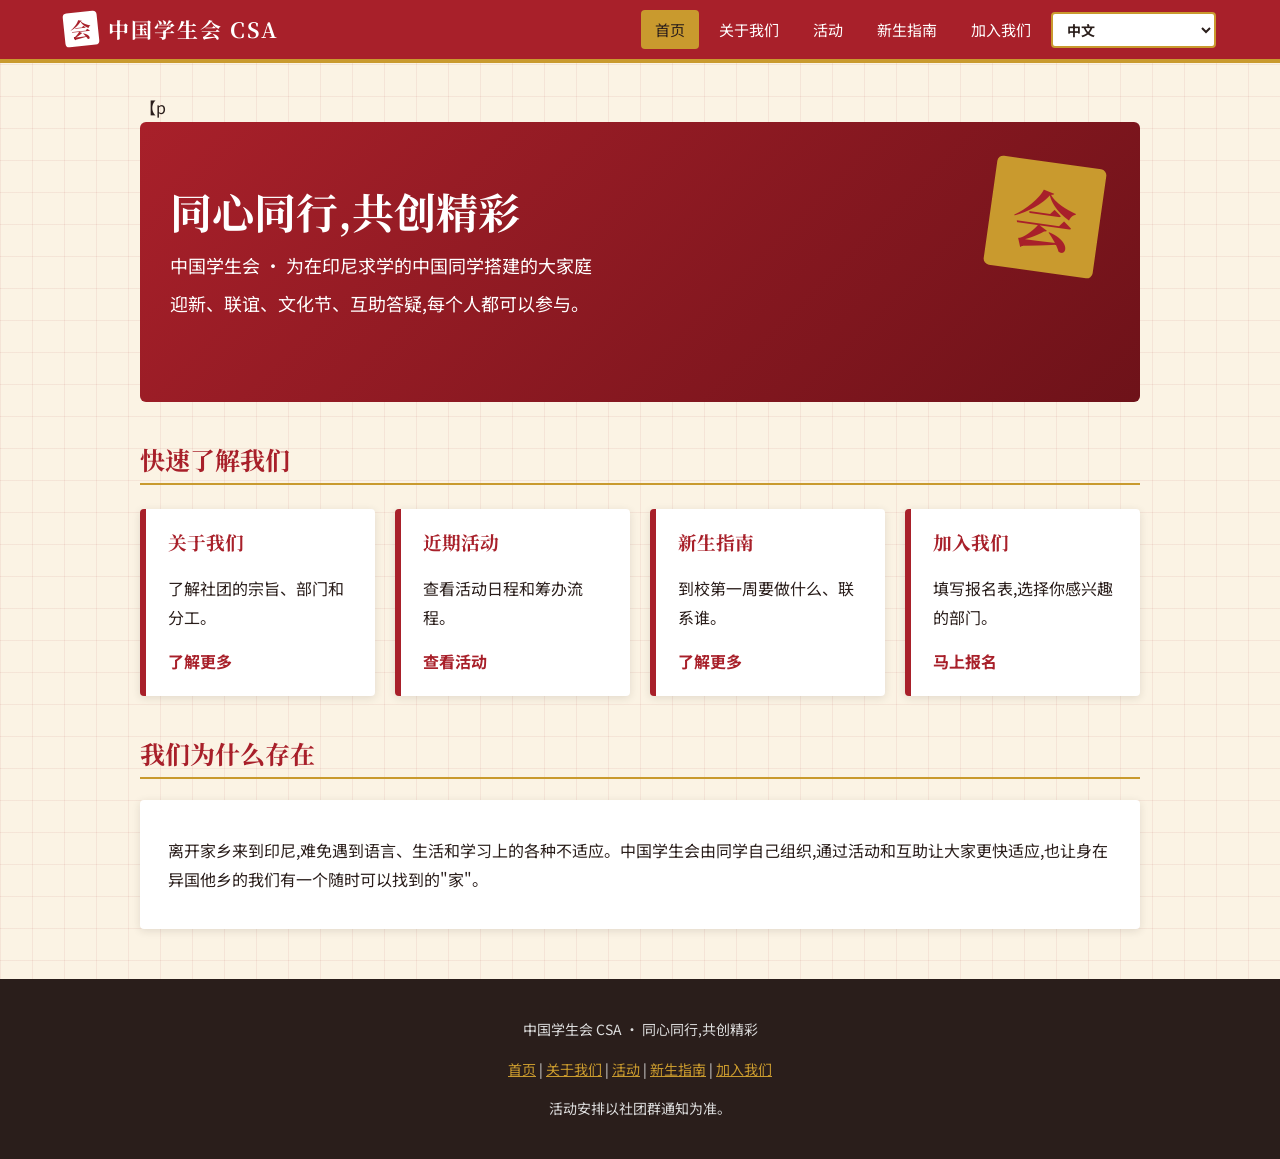
<file: index.html>
<!DOCTYPE html>
<html lang="zh-CN">
<head>
<meta charset="UTF-8">
<meta name="viewport" content="width=device-width, initial-scale=1">
<title>首页 | 中国学生会 CSA</title>
<link rel="preconnect" href="https://fonts.googleapis.com">
<link href="https://fonts.googleapis.com/css2?family=Noto+Serif+SC:wght@600;700&family=Noto+Sans+SC:wght@400;700&display=swap" rel="stylesheet">
<link rel="stylesheet" href="style.css">
</head>
<body>
<nav>
<a class="logo" href="index.html"><span class="seal">会</span>中国学生会 CSA</a>
<ul>
<li><a class="link active" href="index.html" data-i18n="n_home">首页</a></li>
<li><a class="link " href="about.html" data-i18n="n_about">关于我们</a></li>
<li><a class="link " href="activities.html" data-i18n="n_act">活动</a></li>
<li><a class="link " href="guide.html" data-i18n="n_guide">新生指南</a></li>
<li><a class="link " href="join.html" data-i18n="n_join">加入我们</a></li>
<li><select id="langSel" aria-label="Language"><option value="zh">中文</option><option value="en">English</option><option value="id">Bahasa Indonesia</option></select></li>
</ul>
</nav>
<main>【p
<div class="hero" style="background-color:#A8202A;background-image:linear-gradient(135deg,#A8202A,#6e1219);background-size:cover;background-repeat:no-repeat;background-position:center;position:relative;overflow:hidden;display:block;z-index:1;top:0;width:100%;max-width:1000px;min-height:280px;padding:60px 30px;margin:0 auto">
<span class="big-seal">会</span>
<h1 data-i18n="h_title" style="font-family:'Noto Serif SC',Georgia,serif;font-size:42px;font-weight:700;color:#FFFFFF;text-align:left">同心同行,共创精彩</h1>
<p data-i18n="h_sub">中国学生会 · 为在印尼求学的中国同学搭建的大家庭</p>
<p data-i18n="h_desc">迎新、联谊、文化节、互助答疑,每个人都可以参与。</p>
</div>
<h2 data-i18n="h_start">快速了解我们</h2>
<div class="grid">
<div class="card"><h3 data-i18n="c1t">关于我们</h3><p data-i18n="c1p">了解社团的宗旨、部门和分工。</p><a href="about.html" data-i18n="a_more">了解更多</a></div>
<div class="card"><h3 data-i18n="c2t">近期活动</h3><p data-i18n="c2p">查看活动日程和筹办流程。</p><a href="activities.html" data-i18n="a_see">查看活动</a></div>
<div class="card"><h3 data-i18n="c3t">新生指南</h3><p data-i18n="c3p">到校第一周要做什么、联系谁。</p><a href="guide.html" data-i18n="a_more">了解更多</a></div>
<div class="card"><h3 data-i18n="c4t">加入我们</h3><p data-i18n="c4p">填写报名表,选择你感兴趣的部门。</p><a href="join.html" data-i18n="a_apply">马上报名</a></div>
</div>
<h2 data-i18n="h_why">我们为什么存在</h2>
<div class="box"><p data-i18n="why_p">离开家乡来到印尼,难免遇到语言、生活和学习上的各种不适应。中国学生会由同学自己组织,通过活动和互助让大家更快适应,也让身在异国他乡的我们有一个随时可以找到的"家"。</p></div>
</main>
<footer>
<p data-i18n="f_tag">中国学生会 CSA · 同心同行,共创精彩</p>
<p><a href="index.html" data-i18n="n_home">首页</a> | <a href="about.html" data-i18n="n_about">关于我们</a> | <a href="activities.html" data-i18n="n_act">活动</a> | <a href="guide.html" data-i18n="n_guide">新生指南</a> | <a href="join.html" data-i18n="n_join">加入我们</a></p>
<p data-i18n="f_note">活动安排以社团群通知为准。</p>
</footer>
<script src="lang.js"></script>
</body>
</html>
</file>
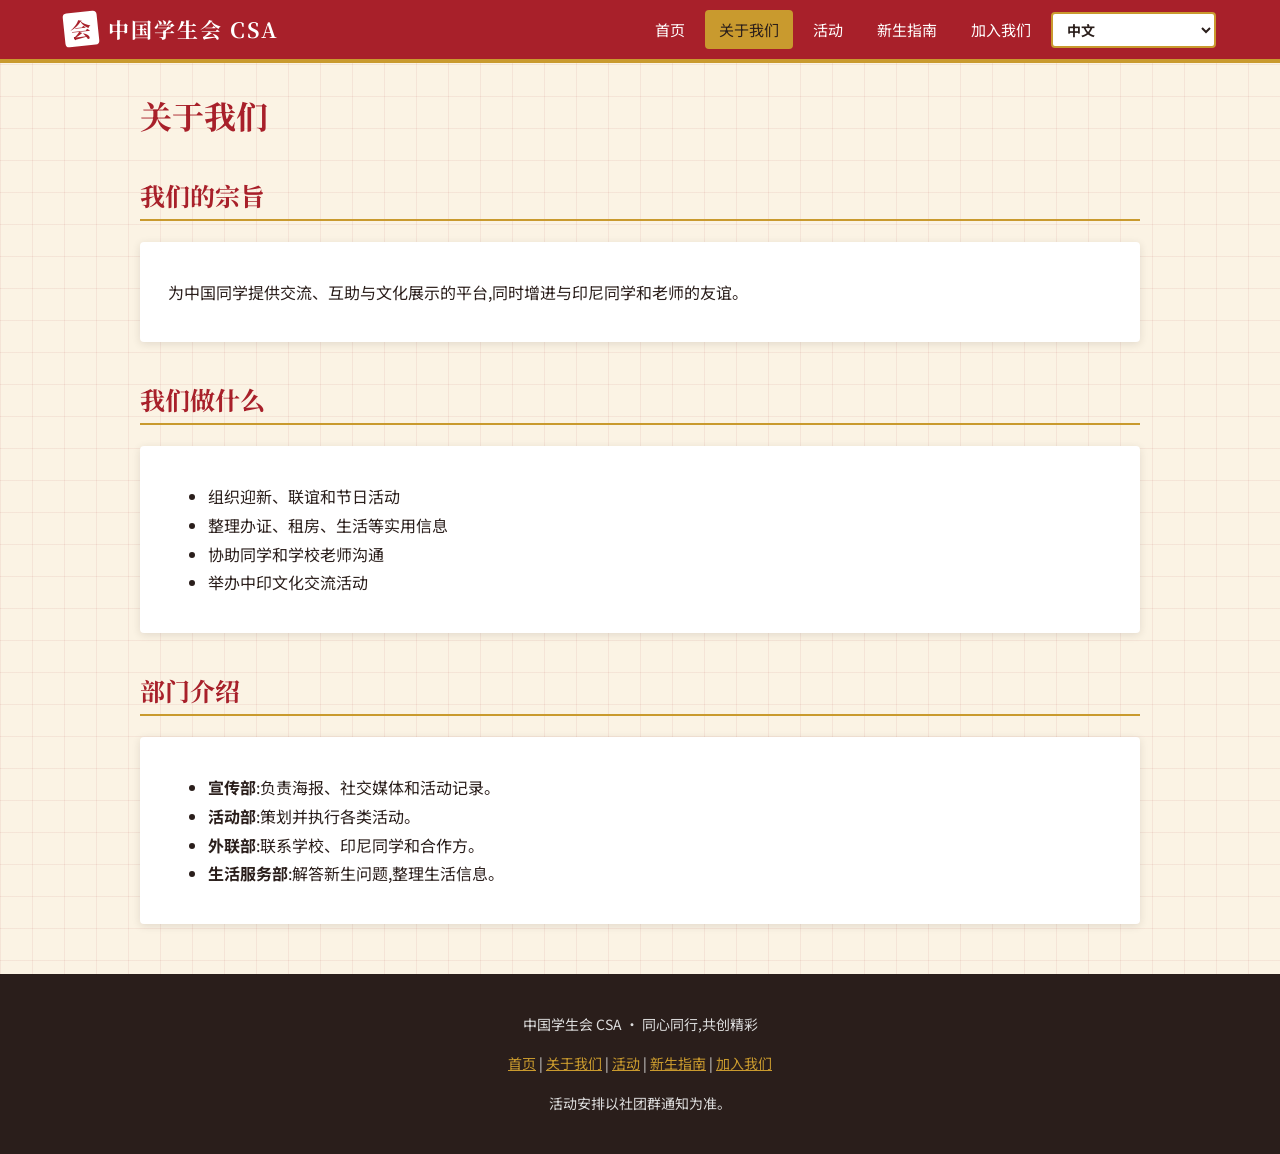
<file: about.html>
<!DOCTYPE html>
<html lang="zh-CN">
<head>
<meta charset="UTF-8">
<meta name="viewport" content="width=device-width, initial-scale=1">
<title>关于我们 | 中国学生会 CSA</title>
<link rel="preconnect" href="https://fonts.googleapis.com">
<link href="https://fonts.googleapis.com/css2?family=Noto+Serif+SC:wght@600;700&family=Noto+Sans+SC:wght@400;700&display=swap" rel="stylesheet">
<link rel="stylesheet" href="style.css">
</head>
<body>
<nav>
<a class="logo" href="index.html"><span class="seal">会</span>中国学生会 CSA</a>
<ul>
<li><a class="link " href="index.html" data-i18n="n_home">首页</a></li>
<li><a class="link active" href="about.html" data-i18n="n_about">关于我们</a></li>
<li><a class="link " href="activities.html" data-i18n="n_act">活动</a></li>
<li><a class="link " href="guide.html" data-i18n="n_guide">新生指南</a></li>
<li><a class="link " href="join.html" data-i18n="n_join">加入我们</a></li>
<li><select id="langSel" aria-label="Language"><option value="zh">中文</option><option value="en">English</option><option value="id">Bahasa Indonesia</option></select></li>
</ul>
</nav>
<main>
<h1 data-i18n="n_about">关于我们</h1>
<h2 data-i18n="a_h1">我们的宗旨</h2>
<div class="box"><p data-i18n="a_p">为中国同学提供交流、互助与文化展示的平台,同时增进与印尼同学和老师的友谊。</p></div>
<h2 data-i18n="a_h2">我们做什么</h2>
<div class="box"><ul>
<li data-i18n="w1">组织迎新、联谊和节日活动</li>
<li data-i18n="w2">整理办证、租房、生活等实用信息</li>
<li data-i18n="w3">协助同学和学校老师沟通</li>
<li data-i18n="w4">举办中印文化交流活动</li>
</ul></div>
<h2 data-i18n="a_h3">部门介绍</h2>
<div class="box"><ul>
<li data-i18n="d1"><b>宣传部</b>:负责海报、社交媒体和活动记录。</li>
<li data-i18n="d2"><b>活动部</b>:策划并执行各类活动。</li>
<li data-i18n="d3"><b>外联部</b>:联系学校、印尼同学和合作方。</li>
<li data-i18n="d4"><b>生活服务部</b>:解答新生问题,整理生活信息。</li>
</ul></div>
</main>
<footer>
<p data-i18n="f_tag">中国学生会 CSA · 同心同行,共创精彩</p>
<p><a href="index.html" data-i18n="n_home">首页</a> | <a href="about.html" data-i18n="n_about">关于我们</a> | <a href="activities.html" data-i18n="n_act">活动</a> | <a href="guide.html" data-i18n="n_guide">新生指南</a> | <a href="join.html" data-i18n="n_join">加入我们</a></p>
<p data-i18n="f_note">活动安排以社团群通知为准。</p>
</footer>
<script src="lang.js"></script>
</body>
</html>
</file>
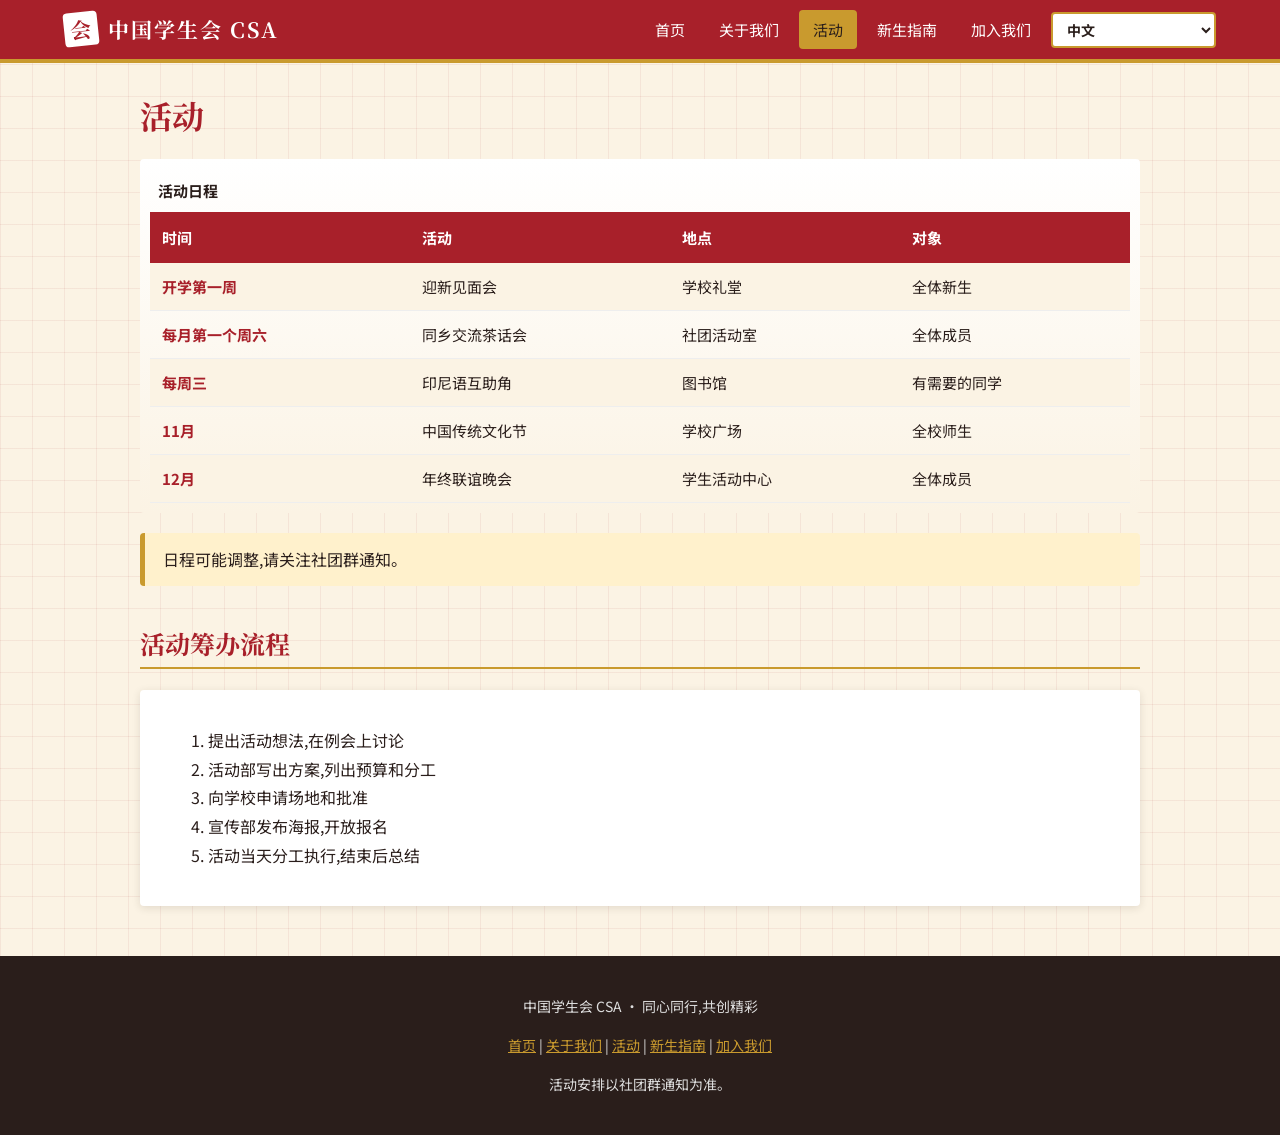
<file: activities.html>
<!DOCTYPE html>
<html lang="zh-CN">
<head>
<meta charset="UTF-8">
<meta name="viewport" content="width=device-width, initial-scale=1">
<title>活动 | 中国学生会 CSA</title>
<link rel="preconnect" href="https://fonts.googleapis.com">
<link href="https://fonts.googleapis.com/css2?family=Noto+Serif+SC:wght@600;700&family=Noto+Sans+SC:wght@400;700&display=swap" rel="stylesheet">
<link rel="stylesheet" href="style.css">
<style>
.tbl-wrap{background-color:#fff;background-image:linear-gradient(#fff,#fbf3e4);background-size:100% 100%;background-repeat:no-repeat;background-position:top;
position:relative;overflow-x:auto;display:block;z-index:1;
width:100%;max-width:1000px;padding:10px;margin:20px auto;border-radius:4px}
table{width:100%;border-collapse:collapse;font-family:"Noto Sans SC",sans-serif;font-size:15px;text-align:left}
th{background-color:#A8202A;color:#fff;font-weight:700;padding:12px}
td{padding:10px 12px;border-bottom:1px solid #eee}
tr:nth-child(even){background-color:#FBF3E4}
td.hl{color:#A8202A;font-weight:700}
</style>
</head>
<body>
<nav>
<a class="logo" href="index.html"><span class="seal">会</span>中国学生会 CSA</a>
<ul>
<li><a class="link " href="index.html" data-i18n="n_home">首页</a></li>
<li><a class="link " href="about.html" data-i18n="n_about">关于我们</a></li>
<li><a class="link active" href="activities.html" data-i18n="n_act">活动</a></li>
<li><a class="link " href="guide.html" data-i18n="n_guide">新生指南</a></li>
<li><a class="link " href="join.html" data-i18n="n_join">加入我们</a></li>
<li><select id="langSel" aria-label="Language"><option value="zh">中文</option><option value="en">English</option><option value="id">Bahasa Indonesia</option></select></li>
</ul>
</nav>
<main>
<h1 data-i18n="n_act">活动</h1>
<div class="tbl-wrap">
<table>
<caption data-i18n="t_cap" style="caption-side:top;text-align:left;font-weight:700;padding:8px">活动日程</caption>
<tr><th data-i18n="th_when">时间</th><th data-i18n="th_what">活动</th><th data-i18n="th_where">地点</th><th data-i18n="th_who">对象</th></tr>
<tr><td class="hl" data-i18n="t1a">开学第一周</td><td data-i18n="t1b">迎新见面会</td><td data-i18n="t1c">学校礼堂</td><td data-i18n="t1d">全体新生</td></tr>
<tr><td class="hl" data-i18n="t2a">每月第一个周六</td><td data-i18n="t2b">同乡交流茶话会</td><td data-i18n="t2c">社团活动室</td><td data-i18n="t2d">全体成员</td></tr>
<tr><td class="hl" data-i18n="t3a">每周三</td><td data-i18n="t3b">印尼语互助角</td><td data-i18n="t3c">图书馆</td><td data-i18n="t3d">有需要的同学</td></tr>
<tr><td class="hl" data-i18n="t4a">11月</td><td data-i18n="t4b">中国传统文化节</td><td data-i18n="t4c">学校广场</td><td data-i18n="t4d">全校师生</td></tr>
<tr><td class="hl" data-i18n="t5a">12月</td><td data-i18n="t5b">年终联谊晚会</td><td data-i18n="t5c">学生活动中心</td><td data-i18n="t5d">全体成员</td></tr>
</table>
</div>
<div class="tip" data-i18n="act_tip">日程可能调整,请关注社团群通知。</div>
<h2 data-i18n="act_h2">活动筹办流程</h2>
<div class="box"><ol>
<li data-i18n="s1">提出活动想法,在例会上讨论</li>
<li data-i18n="s2">活动部写出方案,列出预算和分工</li>
<li data-i18n="s3">向学校申请场地和批准</li>
<li data-i18n="s4">宣传部发布海报,开放报名</li>
<li data-i18n="s5">活动当天分工执行,结束后总结</li>
</ol></div>
</main>
<footer>
<p data-i18n="f_tag">中国学生会 CSA · 同心同行,共创精彩</p>
<p><a href="index.html" data-i18n="n_home">首页</a> | <a href="about.html" data-i18n="n_about">关于我们</a> | <a href="activities.html" data-i18n="n_act">活动</a> | <a href="guide.html" data-i18n="n_guide">新生指南</a> | <a href="join.html" data-i18n="n_join">加入我们</a></p>
<p data-i18n="f_note">活动安排以社团群通知为准。</p>
</footer>
<script src="lang.js"></script>
</body>
</html>
</file>
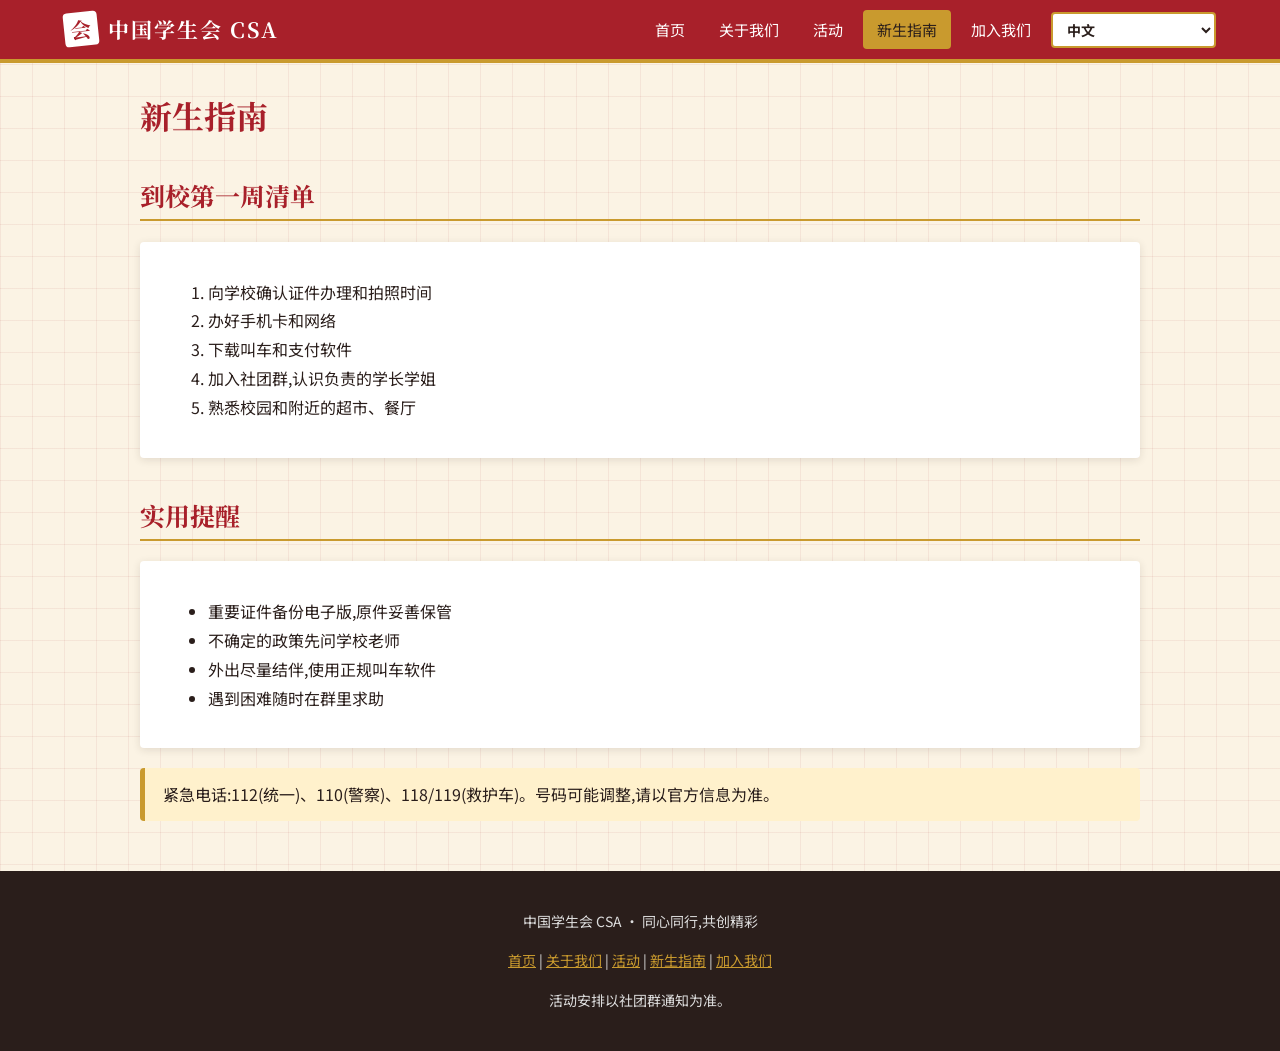
<file: guide.html>
<!DOCTYPE html>
<html lang="zh-CN">
<head>
<meta charset="UTF-8">
<meta name="viewport" content="width=device-width, initial-scale=1">
<title>新生指南 | 中国学生会 CSA</title>
<link rel="preconnect" href="https://fonts.googleapis.com">
<link href="https://fonts.googleapis.com/css2?family=Noto+Serif+SC:wght@600;700&family=Noto+Sans+SC:wght@400;700&display=swap" rel="stylesheet">
<link rel="stylesheet" href="style.css">
</head>
<body>
<nav>
<a class="logo" href="index.html"><span class="seal">会</span>中国学生会 CSA</a>
<ul>
<li><a class="link " href="index.html" data-i18n="n_home">首页</a></li>
<li><a class="link " href="about.html" data-i18n="n_about">关于我们</a></li>
<li><a class="link " href="activities.html" data-i18n="n_act">活动</a></li>
<li><a class="link active" href="guide.html" data-i18n="n_guide">新生指南</a></li>
<li><a class="link " href="join.html" data-i18n="n_join">加入我们</a></li>
<li><select id="langSel" aria-label="Language"><option value="zh">中文</option><option value="en">English</option><option value="id">Bahasa Indonesia</option></select></li>
</ul>
</nav>
<main>
<h1 data-i18n="n_guide">新生指南</h1>
<h2 data-i18n="gd_ol">到校第一周清单</h2>
<div class="box"><ol>
<li data-i18n="f1">向学校确认证件办理和拍照时间</li>
<li data-i18n="f2">办好手机卡和网络</li>
<li data-i18n="f3">下载叫车和支付软件</li>
<li data-i18n="f4">加入社团群,认识负责的学长学姐</li>
<li data-i18n="f5">熟悉校园和附近的超市、餐厅</li>
</ol></div>
<h2 data-i18n="gd_ul">实用提醒</h2>
<div class="box"><ul>
<li data-i18n="r1">重要证件备份电子版,原件妥善保管</li>
<li data-i18n="r2">不确定的政策先问学校老师</li>
<li data-i18n="r3">外出尽量结伴,使用正规叫车软件</li>
<li data-i18n="r4">遇到困难随时在群里求助</li>
</ul></div>
<div class="tip" data-i18n="gd_tip">紧急电话:112(统一)、110(警察)、118/119(救护车)。号码可能调整,请以官方信息为准。</div>
</main>
<footer>
<p data-i18n="f_tag">中国学生会 CSA · 同心同行,共创精彩</p>
<p><a href="index.html" data-i18n="n_home">首页</a> | <a href="about.html" data-i18n="n_about">关于我们</a> | <a href="activities.html" data-i18n="n_act">活动</a> | <a href="guide.html" data-i18n="n_guide">新生指南</a> | <a href="join.html" data-i18n="n_join">加入我们</a></p>
<p data-i18n="f_note">活动安排以社团群通知为准。</p>
</footer>
<script src="lang.js"></script>
</body>
</html>
</file>
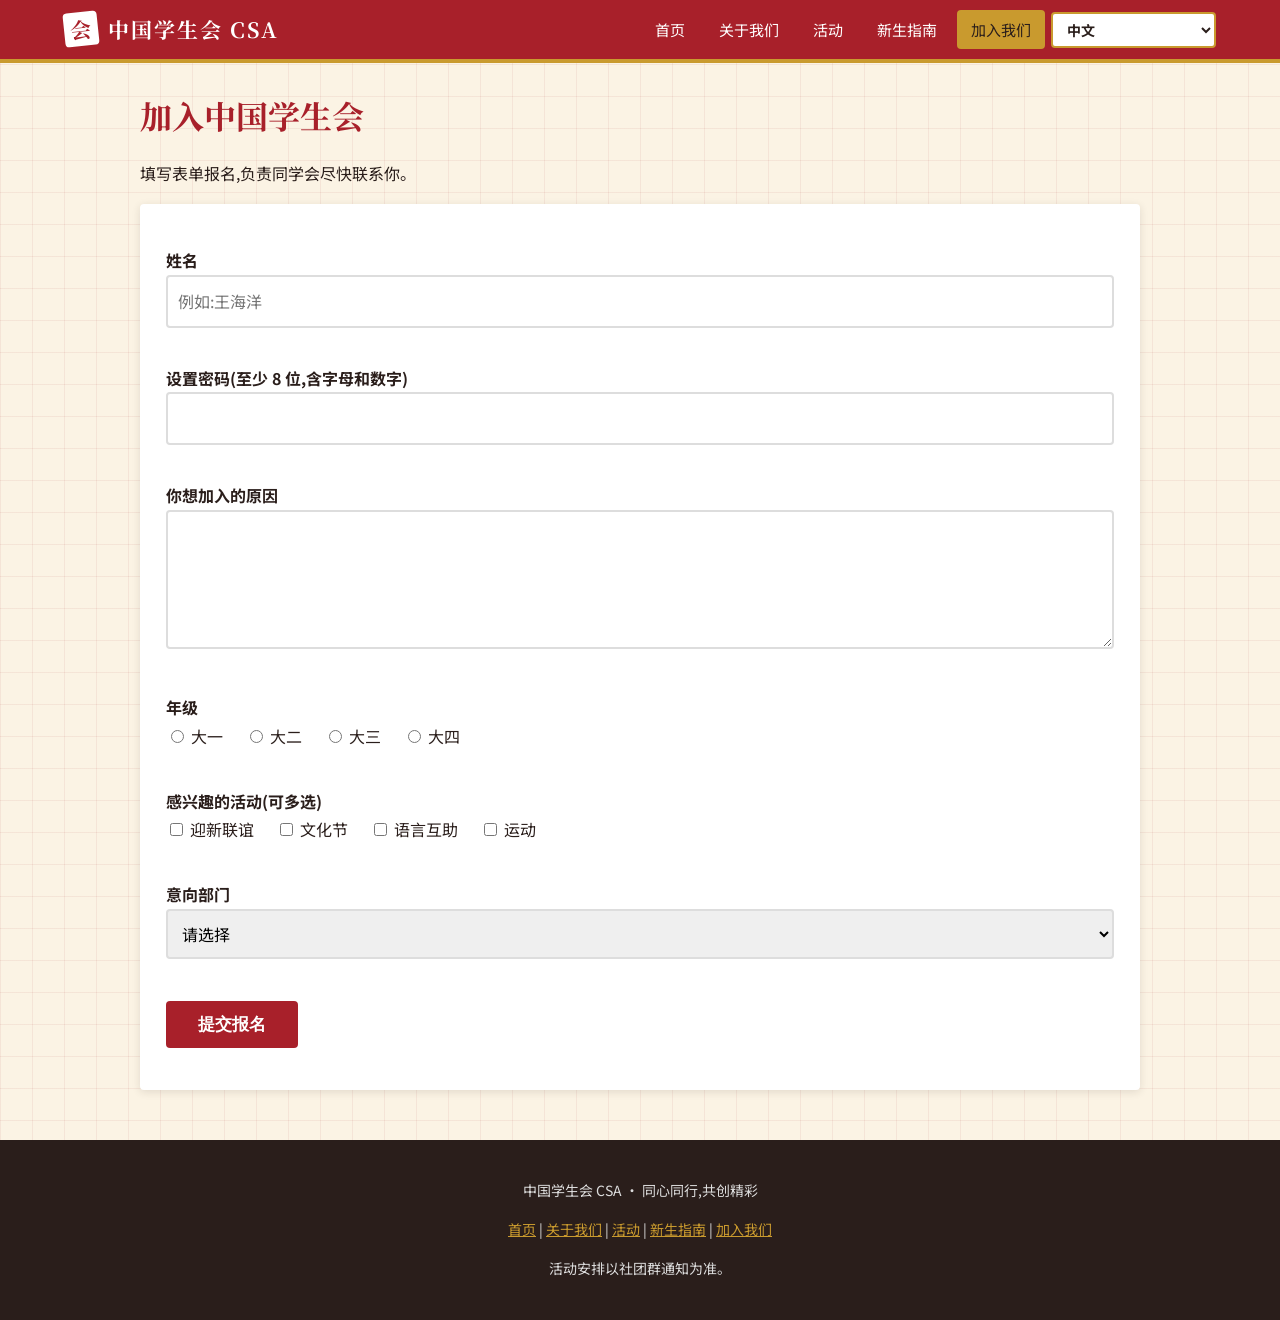
<file: join.html>
<!DOCTYPE html>
<html lang="zh-CN">
<head>
<meta charset="UTF-8">
<meta name="viewport" content="width=device-width, initial-scale=1">
<title>加入我们 | 中国学生会 CSA</title>
<link rel="preconnect" href="https://fonts.googleapis.com">
<link href="https://fonts.googleapis.com/css2?family=Noto+Serif+SC:wght@600;700&family=Noto+Sans+SC:wght@400;700&display=swap" rel="stylesheet">
<link rel="stylesheet" href="style.css">
</head>
<body>
<nav>
<a class="logo" href="index.html"><span class="seal">会</span>中国学生会 CSA</a>
<ul>
<li><a class="link " href="index.html" data-i18n="n_home">首页</a></li>
<li><a class="link " href="about.html" data-i18n="n_about">关于我们</a></li>
<li><a class="link " href="activities.html" data-i18n="n_act">活动</a></li>
<li><a class="link " href="guide.html" data-i18n="n_guide">新生指南</a></li>
<li><a class="link active" href="join.html" data-i18n="n_join">加入我们</a></li>
<li><select id="langSel" aria-label="Language"><option value="zh">中文</option><option value="en">English</option><option value="id">Bahasa Indonesia</option></select></li>
</ul>
</nav>
<main>
<h1 data-i18n="j_h1">加入中国学生会</h1>
<p data-i18n="j_intro">填写表单报名,负责同学会尽快联系你。</p>
<form id="f" action="#" method="post" novalidate>
<label class="t" for="name" data-i18n="lb_name">姓名</label>
<input type="text" id="name" name="name" required minlength="2" placeholder="例如:王海洋" data-i18n-ph="ph_name">
<div class="err" id="e1"></div>
<label class="t" for="pw" data-i18n="lb_pw">设置密码(至少 8 位,含字母和数字)</label>
<input type="password" id="pw" name="pw" required minlength="8" pattern="(?=.*[A-Za-z])(?=.*[0-9]).{8,}">
<div class="err" id="e2"></div>
<label class="t" for="msg" data-i18n="lb_msg">你想加入的原因</label>
<textarea id="msg" name="msg" rows="4" required minlength="10"></textarea>
<div class="err" id="e3"></div>
<label class="t" data-i18n="lb_grade">年级</label>
<span class="opt"><input type="radio" name="grade" value="1" required> <span data-i18n="y1">大一</span></span>
<span class="opt"><input type="radio" name="grade" value="2"> <span data-i18n="y2">大二</span></span>
<span class="opt"><input type="radio" name="grade" value="3"> <span data-i18n="y3">大三</span></span>
<span class="opt"><input type="radio" name="grade" value="4"> <span data-i18n="y4">大四</span></span>
<div class="err" id="e4"></div>
<label class="t" data-i18n="lb_need">感兴趣的活动(可多选)</label>
<span class="opt"><input type="checkbox" name="need" value="welcome"> <span data-i18n="k1">迎新联谊</span></span>
<span class="opt"><input type="checkbox" name="need" value="culture"> <span data-i18n="k2">文化节</span></span>
<span class="opt"><input type="checkbox" name="need" value="lang"> <span data-i18n="k3">语言互助</span></span>
<span class="opt"><input type="checkbox" name="need" value="sports"> <span data-i18n="k4">运动</span></span>
<div class="err" id="e5"></div>
<label class="t" for="dept" data-i18n="lb_dept">意向部门</label>
<select id="dept" name="dept" required>
<option value="" data-i18n="o_sel">请选择</option>
<option value="pub" data-i18n="dp1">宣传部</option>
<option value="evt" data-i18n="dp2">活动部</option>
<option value="out" data-i18n="dp3">外联部</option>
<option value="sup" data-i18n="dp4">生活服务部</option>
</select>
<div class="err" id="e6"></div>
<button type="submit" data-i18n="btn">提交报名</button>
<div id="result"></div>
</form>
<script>
document.getElementById("f").addEventListener("submit",function(e){
e.preventDefault();
var ok=true;
function chk(id,cond,key){document.getElementById(id).textContent=cond?"":T(key);if(!cond)ok=false;}
chk("e1",this.name.value.trim().length>=2,"v1");
chk("e2",/^(?=.*[A-Za-z])(?=.*[0-9]).{8,}$/.test(this.pw.value),"v2");
chk("e3",this.msg.value.trim().length>=10,"v3");
chk("e4",!!this.querySelector("input[name=grade]:checked"),"v4");
chk("e5",this.querySelectorAll("input[name=need]:checked").length>0,"v5");
chk("e6",this.dept.value!=="","v6");
document.getElementById("result").textContent=ok?T("v_ok")+this.name.value.trim()+T("v_end"):"";
});
</script>
</main>
<footer>
<p data-i18n="f_tag">中国学生会 CSA · 同心同行,共创精彩</p>
<p><a href="index.html" data-i18n="n_home">首页</a> | <a href="about.html" data-i18n="n_about">关于我们</a> | <a href="activities.html" data-i18n="n_act">活动</a> | <a href="guide.html" data-i18n="n_guide">新生指南</a> | <a href="join.html" data-i18n="n_join">加入我们</a></p>
<p data-i18n="f_note">活动安排以社团群通知为准。</p>
</footer>
<script src="lang.js"></script>
</body>
</html>
</file>
<file: style.css>
:root {
    --red:#A8202A;
    --gold:#C99A2E;
    --ink:#2A1E1B;
    --paper:#FBF3E4
}

*{box-sizing:
    border-box
}

body {
    margin:0;
    font-family:"Noto Sans SC","Microsoft YaHei",sans-serif;
    font-size:16px;
    line-height:1.8;color:var(--ink);
    text-align:left;
    background-color:var(--paper);
    background-image:linear-gradient(rgba(168,32,42,.07) 1px,transparent 1px),linear-gradient(90deg,rgba(168,32,42,.07) 1px,transparent 1px);
    background-size:32px 32px;
    background-repeat:repeat;
    background-position:0 0
}

nav {
    position:sticky;
    top:0;
    z-index:100;
    display:flex;
    justify-content:space-between;
    align-items:center;
    flex-wrap:wrap;
    background-color:var(--red);
    padding:10px 5%;
    border-bottom:4px solid var(--gold)
}

.logo {
    display:flex;
    align-items:center;
    font-family:"Noto Serif SC",Georgia,serif;
    font-size:21px;
    font-weight:700;
    color:#fff;
    text-decoration:none;
    letter-spacing:2px
}

.seal {
    display:inline-block;
    width:34px;height:34px;
    line-height:34px;
    margin-right:10px;
    text-align:center;
    background-color:#fff;color:var(--red);
    border-radius:4px;
    transform:rotate(-6deg);
    letter-spacing:0
}

nav ul {
    display:flex;
    gap:6px;
    align-items:center;
    list-style:none;
    margin:0;
    padding:0;
    flex-wrap:wrap
}

nav a.link {
    display:block;
    padding:6px 14px;
    color:#fff;
    text-decoration:none;
    border-radius:4px;
    font-size:15px
}

nav a.link:hover,nav a.active {
    background-color:var(--gold);
    color:var(--ink)
}

main {
    width:90%;
    max-width:1000px;
    min-height:60vh;
    margin:30px auto;
    padding:0
}

h1,h2,h3 {
    font-family:"Noto Serif SC",Georgia,serif;
    color:var(--red);
    line-height:1.4
}

h2 {
    font-size:25px;
    margin-top:40px;
    padding-bottom:6px;
    border-bottom:2px solid var(--gold)
}

.hero {
    position:relative;
    overflow:hidden;
    padding:60px 30px;
    border-radius:6px;
    color:#fff;
    background-color:var(--red);
    background-image:linear-gradient(135deg,var(--red),#6e1219);
    background-size:cover
}

.hero h1 {
    color:#fff;
    font-size:42px;
    margin:0 0 8px
}

.hero p {
    font-size:18px;
    margin:6px 0;
    max-width:640px
}

.big-seal {
    position:absolute;
    right:40px;
    top:40px;
    width:110px;
    height:110px;
    line-height:110px;
    text-align:center;
    font-family:"Noto Serif SC",serif;
    font-size:64px;
    font-weight:700;
    color:var(--red);
    background-color:var(--gold);
    border-radius:6px;
    transform:rotate(8deg)
}

.grid {
    display:grid;
    grid-template-columns:repeat(auto-fit,minmax(220px,1fr));
    gap:20px;
    margin-top:24px
}

.card {
    background:#fff;
    padding:20px 22px;
    border-left:6px solid var(--red);
    border-radius:4px;
    box-shadow:0 2px 8px rgba(42,30,27,.12);
    transition:border-color .2s
}

.card:hover {
    border-left-color:var(--gold)
}

.card h3 {
    margin-top:0
}

.card a {
    color:var(--red);
    font-weight:700;
    text-decoration:none
}

.box {
    background:#fff;
    padding:20px 28px;
    border-radius:4px;
    box-shadow:0 2px 8px rgba(42,30,27,.12)
}

.tip {
    background-color:#FFF1CC;
    border-left:5px solid var(--gold);padding:12px 18px;
    border-radius:4px;margin:20px 0
}

form {
    background:#fff;
    padding:26px;
    border-radius:4px;
    box-shadow:0 2px 8px rgba(42,30,27,.12)
}

label.t {
    display:block;
    font-weight:700;
    margin-top:16px
}

input[type=text],input[type=password],textarea,select {
    width:100%;
    padding:10px;
    border:2px solid #ddd;
    border-radius:4px;
    font:inherit
}

input:focus,textarea:focus,select:focus {
    outline:none;
    border-color:var(--red)
}

.opt {
    display:inline-block;
    margin-right:18px
}

button {
    margin-top:22px;
    padding:12px 32px;
    border:0;
    border-radius:4px;
    background-color:var(--red);
    color:#fff;
    font-size:17px;
    font-weight:700;
    cursor:pointer
}

button:hover {
    background-color:var(--gold);
    color:var(--ink)
}

.err {
    color:var(--red);
    font-size:14px;
    min-height:20px
}

#result {
    margin-top:16px;
    font-weight:700;
    color:#2F6F62
}

footer {
    margin-top:50px;
    padding:24px 5%;
    background-color:var(--ink);
    color:#ddd;text-align:center;
    font-size:14px
}

footer a {
    color:var(--gold)
}

#langSel {width:auto;
    padding:5px 10px;
    border:2px solid var(--gold);
    border-radius:4px;
    background-color:#fff;
    color:var(--ink);
    font-size:14px;
    font-weight:700;cursor:pointer
}

@media(max-width:700px){.hero h1{font-size:30px}.big-seal{display:none}}
</file>
